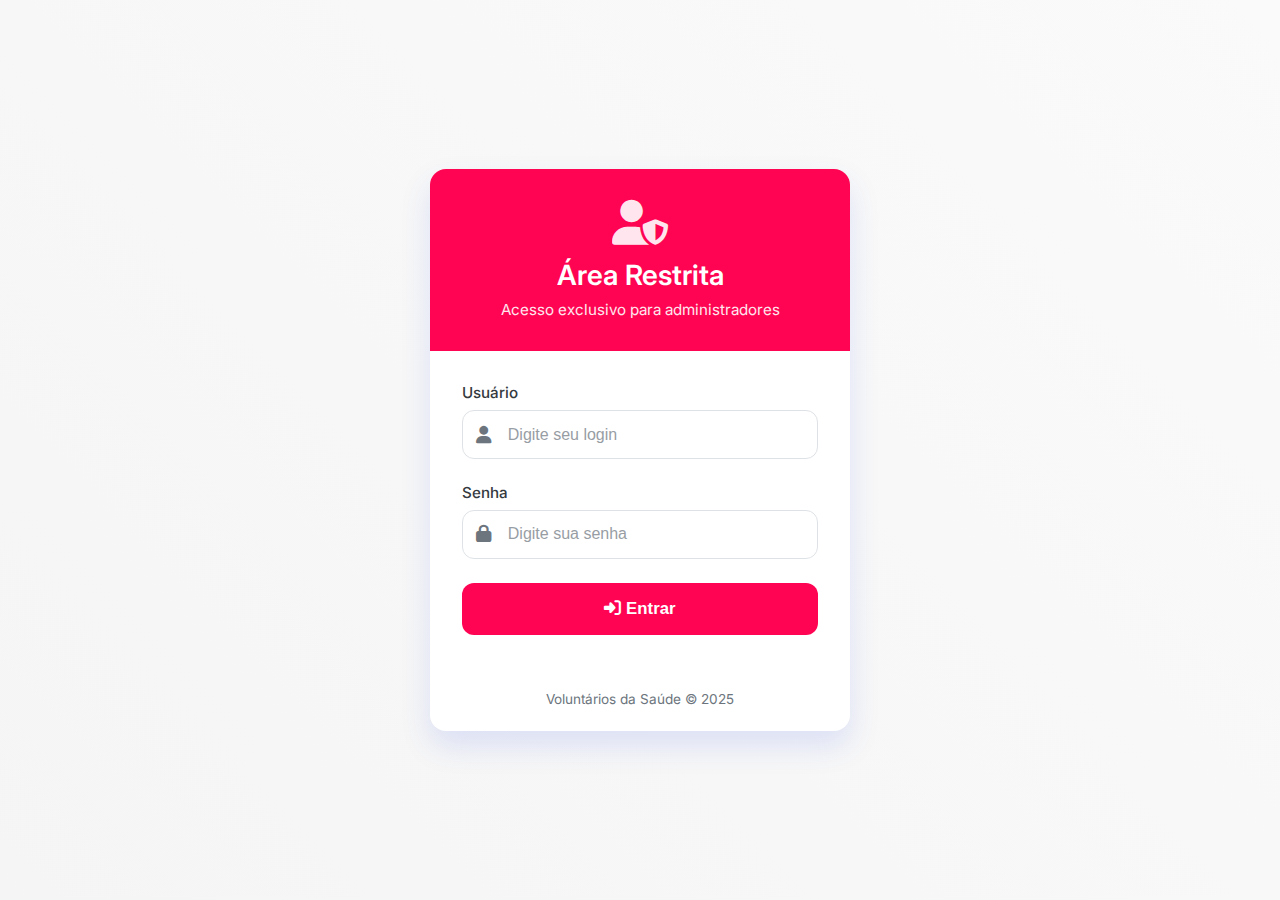
<file: login.html>
<!DOCTYPE html>
<html lang="pt-br">
<head>
  <meta charset="UTF-8">
  <meta name="viewport" content="width=device-width, initial-scale=1.0">
  <title>Login - Voluntários da Saúde</title>
  
  <!-- Fonts e Ícones -->
  <link href="https://fonts.googleapis.com/css2?family=Inter:wght@400;500;600;700&display=swap" rel="stylesheet">
  <link rel="stylesheet" href="https://cdnjs.cloudflare.com/ajax/libs/font-awesome/6.5.0/css/all.min.css">
  
  <!-- CSS Externo -->
  <link rel="stylesheet" href="src/styles/login.css">
</head>
<body>
  <div class="login-container">
    <div class="login-header">
      <i class="fas fa-user-shield"></i>
      <h1>Área Restrita</h1>
      <p>Acesso exclusivo para administradores</p>
    </div>

    <div class="login-body">
      <form id="loginForm">
        <div class="form-group">
          <label for="login">Usuário</label>
          <div class="input-wrapper">
            <i class="fas fa-user"></i>
            <input type="text" id="login" name="login" placeholder="Digite seu login" required autocomplete="username">
          </div>
        </div>

        <div class="form-group">
          <label for="password">Senha</label>
          <div class="input-wrapper">
            <i class="fas fa-lock"></i>
            <input type="password" id="password" name="password" placeholder="Digite sua senha" required autocomplete="current-password">
          </div>
        </div>

        <button type="submit" class="btn btn-primary" id="submitBtn">
          <span class="btn-text">
            <i class="fas fa-sign-in-alt"></i> Entrar
          </span>
          <span class="loading">
            <div class="spinner"></div> Autenticando...
          </span>
        </button>

        <div class="error-message" id="errorMessage">
          <i class="fas fa-exclamation-circle"></i>
          <span id="errorText"></span>
        </div>
      </form>
    </div>

    <div class="footer">
      Voluntários da Saúde © 2025
    </div>
  </div>

  <!-- JavaScript Externo -->
  <script src="src/scripts/login.js" defer></script>
</body>
</html>
</file>
<file: src/styles/login.css>
:root {
  --primary: #ff0452;
  --primary-hover: #8A002E;
  --success: #2a9d8f;
  --danger: #e63946;
  --gray-100: #f8f9fa;
  --gray-200: #e9ecef;
  --gray-300: #dee2e6;
  --gray-600: #6c757d;
  --gray-800: #343a40;
  --shadow-sm: 0 1px 3px rgba(0,0,0,0.1);
  --shadow: 0 4px 12px rgba(0,0,0,0.1);
  --shadow-lg: 0 15px 30px rgba(67, 97, 238, 0.15);
  --radius: 16px;
  --transition: all 0.3s ease;
}

* {
  margin: 0;
  padding: 0;
  box-sizing: border-box;
}

body {
  font-family: 'Inter', -apple-system, BlinkMacSystemFont, 'Segoe UI', Roboto, sans-serif;
  background: linear-gradient(45deg, #f5f5f5 0%, #fafafa 100%);
  min-height: 100vh;
  display: flex;
  align-items: center;
  justify-content: center;
  padding: 1rem;
  color: var(--gray-800);
}

.login-container {
  background: white;
  width: 100%;
  max-width: 420px;
  border-radius: var(--radius);
  box-shadow: var(--shadow-lg);
  overflow: hidden;
  animation: fadeInUp 0.6s ease-out;
}

@keyframes fadeInUp {
  from {
    opacity: 0;
    transform: translateY(30px);
  }
  to {
    opacity: 1;
    transform: translateY(0);
  }
}

.login-header {
  background: var(--primary);
  color: white;
  padding: 2rem 1.5rem;
  text-align: center;
}

.login-header i {
  font-size: 2.8rem;
  margin-bottom: 0.75rem;
  display: block;
  opacity: 0.9;
}

.login-header h1 {
  font-size: 1.75rem;
  font-weight: 600;
  margin: 0;
}

.login-header p {
  font-size: 0.95rem;
  opacity: 0.9;
  margin-top: 0.5rem;
}

.login-body {
  padding: 2rem;
}

.form-group {
  margin-bottom: 1.5rem;
  position: relative;
}

.form-group label {
  display: block;
  margin-bottom: 0.5rem;
  font-weight: 500;
  color: var(--gray-800);
  font-size: 0.95rem;
}

.input-wrapper {
  position: relative;
}

.input-wrapper i {
  position: absolute;
  left: 14px;
  top: 50%;
  transform: translateY(-50%);
  color: var(--gray-600);
  font-size: 1.1rem;
  pointer-events: none;
  z-index: 1;
}

input[type="text"],
input[type="password"] {
  width: 100%;
  padding: 0.9rem 1rem 0.9rem 2.8rem;
  border: 1px solid var(--gray-300);
  border-radius: 12px;
  font-size: 1rem;
  transition: var(--transition);
  background-color: #fff;
}

input:focus {
  outline: none;
  border-color: var(--primary);
  box-shadow: 0 0 0 4px rgba(255, 4, 82, 0.15);
}

input::placeholder {
  color: var(--gray-600);
  opacity: 0.7;
}

.btn {
  width: 100%;
  padding: 1rem;
  border: none;
  border-radius: 12px;
  font-weight: 600;
  font-size: 1.05rem;
  cursor: pointer;
  transition: var(--transition);
  display: flex;
  align-items: center;
  justify-content: center;
  gap: 0.5rem;
  margin-top: 0.5rem;
}

.btn-primary {
  background: var(--primary);
  color: white;
}

.btn-primary:hover {
  background: var(--primary-hover);
  transform: translateY(-2px);
  box-shadow: 0 8px 20px rgba(255, 4, 82,  0.3);
}

.btn-primary:active {
  transform: translateY(0);
}

.btn-primary:disabled {
  background: var(--gray-300);
  cursor: not-allowed;
  transform: none;
}

.loading {
  display: none;
  align-items: center;
  justify-content: center;
  gap: 0.5rem;
  color: white;
}

.spinner {
  width: 18px;
  height: 18px;
  border: 2px solid transparent;
  border-top: 2px solid white;
  border-radius: 50%;
  animation: spin 0.8s linear infinite;
}

@keyframes spin {
  to { transform: rotate(360deg); }
}

.error-message {
  background: #fee2e2;
  color: var(--danger);
  padding: 0.75rem 1rem;
  border-radius: 8px;
  font-size: 0.9rem;
  margin-top: 1rem;
  border: 1px solid #fecaca;
  display: none;
  align-items: center;
  gap: 0.5rem;
}

.error-message.show {
  display: flex;
}

.footer {
  text-align: center;
  padding: 1.5rem;
  color: var(--gray-600);
  font-size: 0.85rem;
}

@media (max-width: 480px) {
  .login-container {
    margin: 1rem;
  }
  .login-header {
    padding: 1.5rem 1rem;
  }
  .login-header i {
    font-size: 2.2rem;
  }
  .login-header h1 {
    font-size: 1.5rem;
  }
  .login-body {
    padding: 1.5rem;
  }
}
</file>
